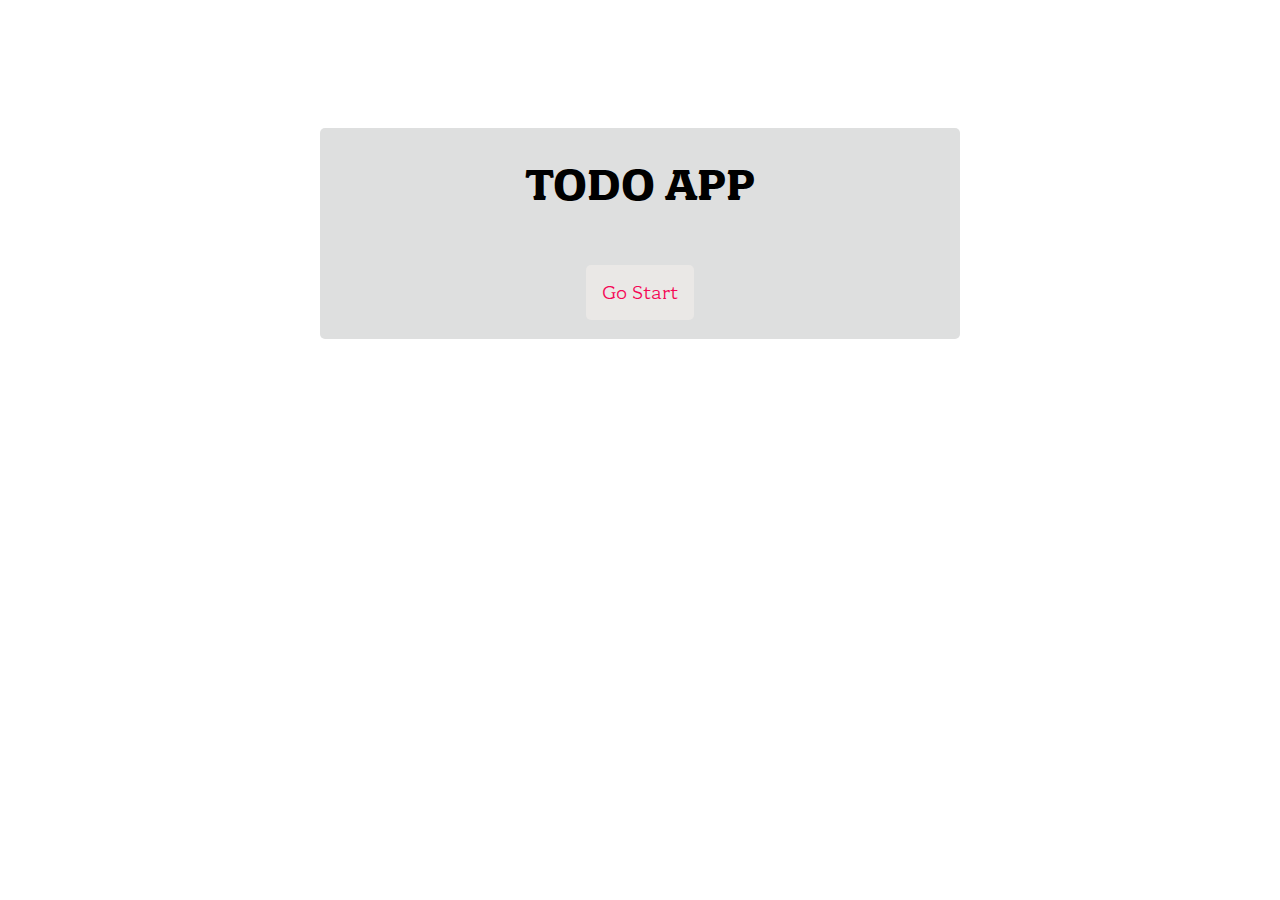
<file: index.html>
<!doctype html>
<html class="no-js" lang="">
<head>
  <meta charset="utf-8">
  <meta name="description" content="">
  <meta name="viewport" content="width=device-width, initial-scale=1">
  <title>Wild Rydes</title>

  <link rel="stylesheet" href="css/font.css">
  <link rel="stylesheet" href="css/main.css">

  <script src="js/vendor/modernizr.js"></script>
</head>
<body class="page-home">

  <header class="" style="width: 50%;margin: auto;padding: 2rem;text-align: center; background-color: rgb(222, 223, 223); margin-top: 8rem; border-radius: 5px; ">
    <h1 class="">ToDo App</h1> <br><br>
    <a class="" style="padding: 1rem;margin-top: 2rem; background-color: rgb(234, 232, 230);border-radius: 5px; " href="register.html">Go Start</a>
  </header>



  <script src="js/vendor.js"></script>

  <script src="js/main.js"></script>
</body>
</html>
</file>
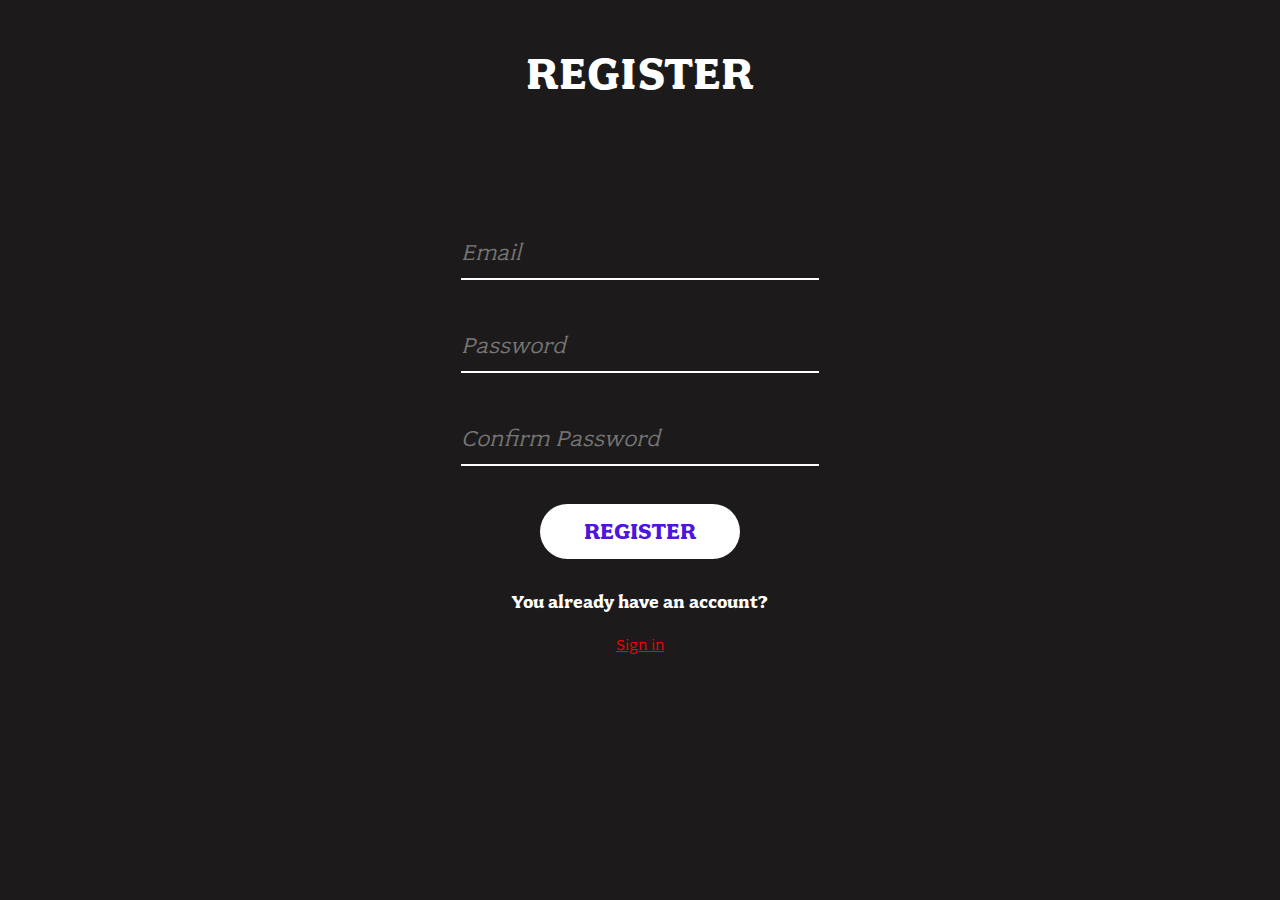
<file: register.html>
<!DOCTYPE html>
<!--[if lt IE 7]>      <html class="no-js lt-ie9 lt-ie8 lt-ie7"> <![endif]-->
<!--[if IE 7]>         <html class="no-js lt-ie9 lt-ie8"> <![endif]-->
<!--[if IE 8]>         <html class="no-js lt-ie9"> <![endif]-->
<!--[if gt IE 8]><!--> <html class="no-js"> <!--<![endif]-->
    <head>
        <meta charset="utf-8">
        <meta http-equiv="X-UA-Compatible" content="IE=edge,chrome=1">
        <title></title>
        <meta name="description" content="">
        <meta name="viewport" content="width=device-width">

        <!-- Place favicon.ico and apple-touch-icon.png in the root directory -->

        <link rel="stylesheet" href="css/font.css">
        <link rel="stylesheet" href="css/normalize.css">
        <link rel="stylesheet" href="css/index.css">
        <link rel="stylesheet" href="css/message.css">
    </head>
    <body>
        <!--[if lt IE 7]>
            <p class="chromeframe">You are using an <strong>outdated</strong> browser. Please <a href="http://browsehappy.com/">upgrade your browser</a> or <a href="http://www.google.com/chromeframe/?redirect=true">activate Google Chrome Frame</a> to improve your experience.</p>
        <![endif]-->

        <div id="noCognitoMessage" class="configMessage" style="display: none;">
            <div class="backdrop"></div>
            <div class="panel panel-default">
                <div class="panel-heading">
                    <h3 class="panel-title">No Cognito User Pool Configured</h3>
                </div>
                <div class="panel-body">
                    <p>There is no user pool configured in <a href="/js/config.js">/js/config.js</a>. You'll configure this in Module 2 of the workshop.</p>
                </div>
            </div>
        </div>

        <header>
            <h1>Register</h1>
          <!-- <img src="images/logo.png"> -->
        </header>

        <section class="form-wrap" style="text-align: center; " >
            <!-- <h1>Register</h1> -->
            <form id="registrationForm" >
              <input type="email" id="emailInputRegister" placeholder="Email" pattern=".*" required>
              <input type="password" id="passwordInputRegister" placeholder="Password" pattern=".*" required>
              <input type="password" id="password2InputRegister" placeholder="Confirm Password" pattern=".*" required>

              <input type="submit" value="Register">

            </form>
            <h3 style="color: white;">You already have an account?</h3> <a href="/signin.html" style="color: red;">Sign in</a>

        </section>

        <script src="js/vendor/jquery-3.1.0.js"></script>
        <script src="js/vendor/bootstrap.min.js"></script>
        <script src="js/vendor/aws-cognito-sdk.min.js"></script>
        <script src="js/vendor/amazon-cognito-identity.min.js"></script>
        <script src="js/config.js"></script>
        <script src="js/cognito-auth.js"></script>
    </body>
</html>
</file>
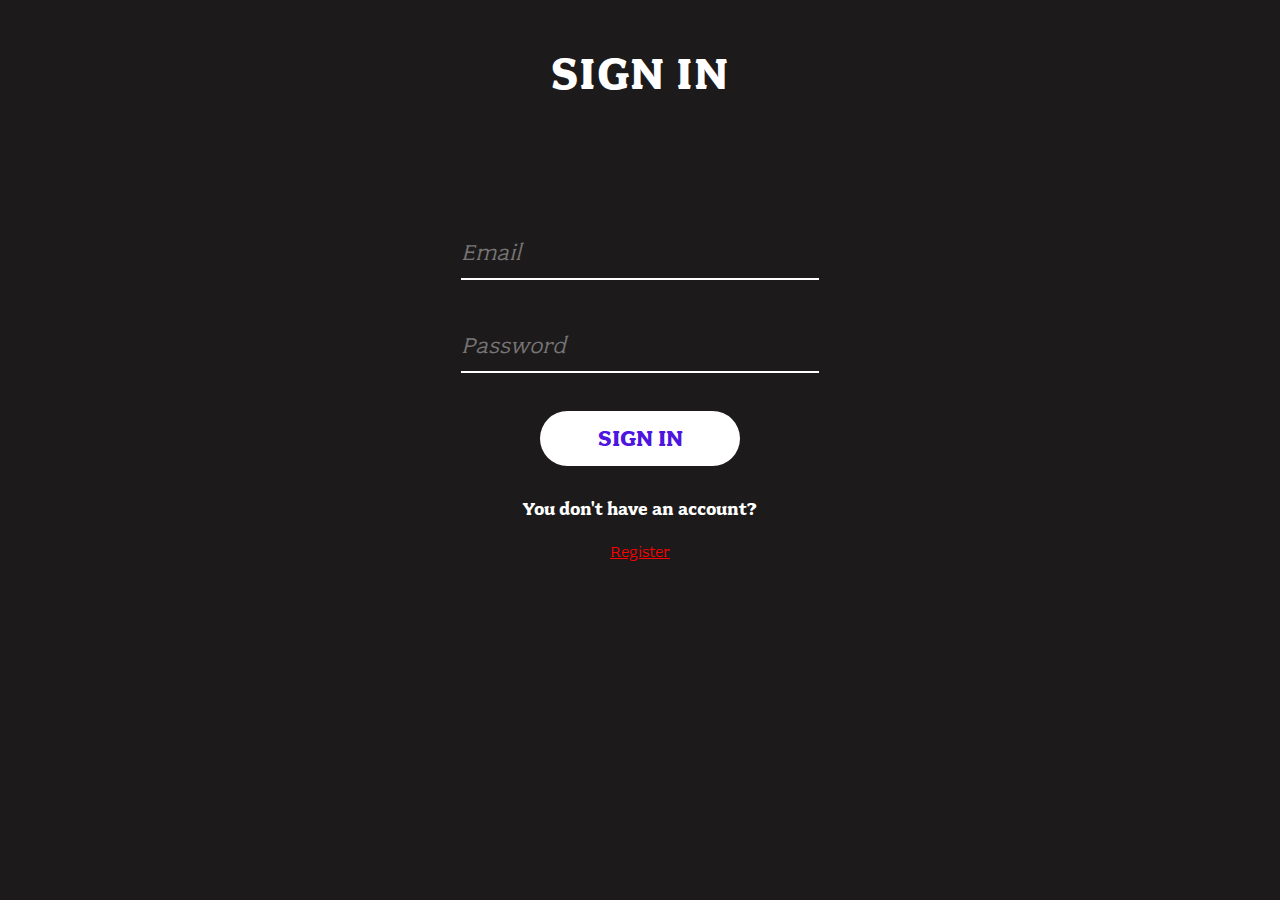
<file: signin.html>
<!DOCTYPE html>
<!--[if lt IE 7]>      <html class="no-js lt-ie9 lt-ie8 lt-ie7"> <![endif]-->
<!--[if IE 7]>         <html class="no-js lt-ie9 lt-ie8"> <![endif]-->
<!--[if IE 8]>         <html class="no-js lt-ie9"> <![endif]-->
<!--[if gt IE 8]><!--> <html class="no-js"> <!--<![endif]-->
    <head>
        <meta charset="utf-8">
        <meta http-equiv="X-UA-Compatible" content="IE=edge,chrome=1">
        <title></title>
        <meta name="description" content="">
        <meta name="viewport" content="width=device-width">

        <!-- Place favicon.ico and apple-touch-icon.png in the root directory -->

        <link rel="stylesheet" href="css/font.css">
        <link rel="stylesheet" href="css/normalize.css">
        <link rel="stylesheet" href="css/index.css">
        <link rel="stylesheet" href="css/message.css">
    </head>
    <body>
        <!--[if lt IE 7]>
            <p class="chromeframe">You are using an <strong>outdated</strong> browser. Please <a href="http://browsehappy.com/">upgrade your browser</a> or <a href="http://www.google.com/chromeframe/?redirect=true">activate Google Chrome Frame</a> to improve your experience.</p>
        <![endif]-->

        <div id="noCognitoMessage" class="configMessage" style="display: none;">
            <div class="backdrop"></div>
            <div class="panel panel-default">
                <div class="panel-heading">
                    <h3 class="panel-title">No Cognito User Pool Configured</h3>
                </div>
                <div class="panel-body">
                    <p>There is no user pool configured in <a href="/js/config.js">/js/config.js</a>. You'll configure this in Module 2 of the workshop.</p>
                </div>
            </div>
        </div>

        <header>
         <h1>Sign in</h1>
            <!-- <img src="images/logo.png"> -->
        </header>


        <section class="form-wrap"  style="text-align: center; ">
            <form id="signinForm">
              <input type="email" id="emailInputSignin" placeholder="Email" required>
              <input type="password" id="passwordInputSignin" placeholder="Password" pattern=".*" required>

              <input type="submit" value="Sign in">
            </form>
            <h3 style="color: white;">You don't have an account?</h3> <a href="/register.html" style="color: red;">Register</a>

        </section>

        <script src="js/vendor/jquery-3.1.0.js"></script>
        <script src="js/vendor/bootstrap.min.js"></script>
        <script src="js/vendor/aws-cognito-sdk.min.js"></script>
        <script src="js/vendor/amazon-cognito-identity.min.js"></script>
        <script src="js/config.js"></script>
        <script src="js/cognito-auth.js"></script>
    </body>
</html>
</file>
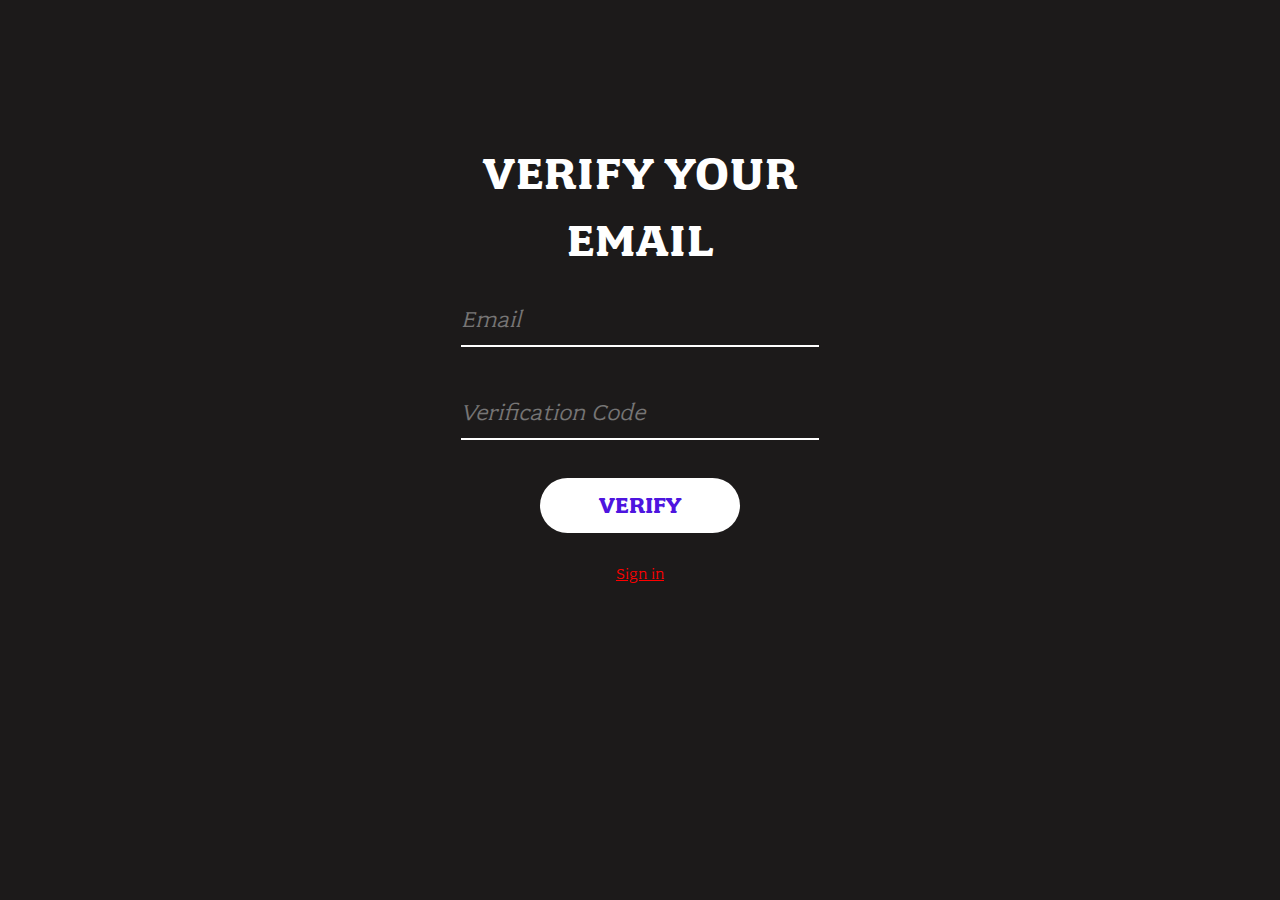
<file: verify.html>
<!DOCTYPE html>
<!--[if lt IE 7]>      <html class="no-js lt-ie9 lt-ie8 lt-ie7"> <![endif]-->
<!--[if IE 7]>         <html class="no-js lt-ie9 lt-ie8"> <![endif]-->
<!--[if IE 8]>         <html class="no-js lt-ie9"> <![endif]-->
<!--[if gt IE 8]><!--> <html class="no-js"> <!--<![endif]-->
    <head>
        <meta charset="utf-8">
        <meta http-equiv="X-UA-Compatible" content="IE=edge,chrome=1">
        <title></title>
        <meta name="description" content="">
        <meta name="viewport" content="width=device-width">

        <!-- Place favicon.ico and apple-touch-icon.png in the root directory -->

        <link rel="stylesheet" href="css/font.css">
        <link rel="stylesheet" href="css/normalize.css">
        <link rel="stylesheet" href="css/index.css">
        <link rel="stylesheet" href="css/message.css">
    </head>
    <body>
        <!--[if lt IE 7]>
            <p class="chromeframe">You are using an <strong>outdated</strong> browser. Please <a href="http://browsehappy.com/">upgrade your browser</a> or <a href="http://www.google.com/chromeframe/?redirect=true">activate Google Chrome Frame</a> to improve your experience.</p>
        <![endif]-->

        <div id="noCognitoMessage" class="configMessage" style="display: none;">
            <div class="backdrop"></div>
            <div class="panel panel-default">
                <div class="panel-heading">
                    <h3 class="panel-title">No Cognito User Pool Configured</h3>
                </div>
                <div class="panel-body">
                    <p>There is no user pool configured in <a href="/js/config.js">/js/config.js</a>. You'll configure this in Module 2 of the workshop.</p>
                </div>
            </div>
        </div>

        <header>
          <!-- <img src="images/logo.png"> -->
        </header>


        <section class="form-wrap" style="text-align: center;">
            <h1>Verify your Email</h1>
            <form id="verifyForm">
              <input type="email" id="emailInputVerify" placeholder="Email" required>
              <input type="text" id="codeInputVerify" placeholder="Verification Code" pattern=".*" required>

              <input type="submit" value="Verify">
            </form>
            <a href="/signin.html" style="color: red;"> Sign in</a>
        </section>

        <script src="js/vendor/jquery-3.1.0.js"></script>
        <script src="js/vendor/bootstrap.min.js"></script>
        <script src="js/vendor/aws-cognito-sdk.min.js"></script>
        <script src="js/vendor/amazon-cognito-identity.min.js"></script>
        <script src="js/config.js"></script>
        <script src="js/cognito-auth.js"></script>
    </body>
</html>
</file>
<file: css/font.css>
@font-face {
    font-family: "fairplex-wide";
    font-style: normal;
    font-weight: 400;
    src: url("../fonts/fairplex-wide-n4.woff") format("woff2");
}
@font-face {
    font-family: "fairplex-wide";
    font-style: normal;
    font-weight: 700;
    src: url("../fonts/fairplex-wide-n7.woff") format("woff2");
}
</file>
<file: css/index.css>
/*
 * HTML5 Boilerplate
 *
 * What follows is the result of much research on cross-browser styling.
 * Credit left inline and big thanks to Nicolas Gallagher, Jonathan Neal,
 * Kroc Camen, and the H5BP dev community and team.
 */

/* ==========================================================================
   Base styles: opinionated defaults
   ========================================================================== */

html,
button,
input,
select,
textarea {
    color: #222;
}

body {
    font-size: 1em;
    line-height: 1.4;
}

/*
 * Remove text-shadow in selection highlight: h5bp.com/i
 * These selection declarations have to be separate.
 * Customize the background color to match your design.
 */

::-moz-selection {
    background: #b3d4fc;
    text-shadow: none;
}

::selection {
    background: #b3d4fc;
    text-shadow: none;
}

/*
 * A better looking default horizontal rule
 */

hr {
    display: block;
    height: 1px;
    border: 0;
    border-top: 1px solid #ccc;
    margin: 1em 0;
    padding: 0;
}

/*
 * Remove the gap between images and the bottom of their containers: h5bp.com/i/440
 */

img {
    vertical-align: middle;
}

/*
 * Remove default fieldset styles.
 */

fieldset {
    border: 0;
    margin: 0;
    padding: 0;
}

/*
 * Allow only vertical resizing of textareas.
 */

textarea {
    resize: vertical;
}

/* ==========================================================================
   Chrome Frame prompt
   ========================================================================== */

.chromeframe {
    margin: 0.2em 0;
    background: #ccc;
    color: #000;
    padding: 0.2em 0;
}

/* ==========================================================================
   Author's custom styles
   ========================================================================== */







/* Generic */

body{
  width: 100vw;
  height: 100vh;
  background-color: #1c1a1a;
  /* background-image: url(../images/background.png); */
  /* background-size: cover;
  background-repeat: no-repeat;
  background-position: center bottom; */

  font-family: "fairplex-wide";
  -webkit-font-smoothing: antialiased;
  -moz-osx-font-smoothing: grayscale;
}





/* Logo */


header{
  width: 100vw;
  padding: 30px 0 100px;
}

header img{
  margin: 0 auto;
  display: block;
}

@media screen and (max-width: 600px) {
  header{
    padding: 30px 0 0;
  }

  header img{
    width: 35%;
  }
}





/* Forms */

.form-wrap{
    width: 35%;
    margin: 0 auto;
}

.left-form{
  width: 47.5%;

  float: left;
}

.right-form{
  width: 47.5%;

  float: right;
}


@media screen and (max-width: 1200px) {
  .form-wrap{
    width: 90%;
  }
}


@media screen and (max-width: 600px) {
  .form-wrap{
    width: 90%;
  }

  .left-form{
    width: 100%;
  }

  .right-form{
    width: 100%;
  }
}


input[type=text], input[type=password], input[type=email] {
    width: 80%;
    padding: 12px 0;
    margin: 10px 0 30px;
    display: inline-block;
    border: none;
    border-bottom: 2px solid white;
    box-sizing: border-box;
    background: transparent;
    outline: none;

    font-family: "fairplex-wide";
    font-size: 24px;
    opacity: 1;
    color: white;
    font-weight: 400;

    -webkit-transition: border-bottom 0.4s ease-in-out;
    transition: border-bottom 0.4s ease-in-out;
}

input[type=text]:focus, input[type=password]:focus {
    border-bottom: 2px solid black;
}


input[type=text]:valid, input[type=password]:valid {
    border-bottom: 2px solid #f50856;
} /* This is a quick fix to get an authorization / valid entry state without using JS */

input[type=submit] {
    width: 200px;
    background-color: white;
    color: #4e15df;
    padding: 14px 20px;
    margin: 8px auto 30px;
    border: none;
    border-radius: 40px;
    cursor: pointer;
    display: block;

    font-family: "fairplex-wide";
    font-size: 24px;
    opacity: 1;
    font-weight: 700;
    text-transform: uppercase;

    -webkit-transition: background-color 0.2s ease-in-out;
    transition: background-color 0.2s ease-in-out;
}

input[type=submit]:hover {
    background-color: #dddddd;
    color: #3df809;
}


::-webkit-input-placeholder { /* Chrome */
  color: white;
  font-style: italic;
  opacity: .4;

  font-family: "fairplex-wide";
  color: white;
  font-weight: 400;
}
:-ms-input-placeholder { /* IE 10+ */
  color: white;
  font-style: italic;
  opacity: .4;
}
::-moz-placeholder { /* Firefox 19+ */
  color: white;
  opacity: .4;
  font-style: italic;
}
:-moz-placeholder { /* Firefox 4 - 18 */
  color: white;
  opacity: .4;
  font-style: italic;
}





/* Typography */

h1{
  color: white;
  font-size: 48px;
  font-weight: 700;
  letter-spacing: 1px;
  text-transform: uppercase;
  text-align: center;
  margin: 10px 0;
}


@media screen and (max-width: 1200px) {
  h1{
    margin: 60px 0 0;
    font-size: 35px;
  }
}
























/* ==========================================================================
   Helper classes
   ========================================================================== */

/*
 * Image replacement
 */

.ir {
    background-color: transparent;
    border: 0;
    overflow: hidden;
    /* IE 6/7 fallback */
    *text-indent: -9999px;
}

.ir:before {
    content: "";
    display: block;
    width: 0;
    height: 150%;
}

/*
 * Hide from both screenreaders and browsers: h5bp.com/u
 */

.hidden {
    display: none !important;
    visibility: hidden;
}

/*
 * Hide only visually, but have it available for screenreaders: h5bp.com/v
 */

.visuallyhidden {
    border: 0;
    clip: rect(0 0 0 0);
    height: 1px;
    margin: -1px;
    overflow: hidden;
    padding: 0;
    position: absolute;
    width: 1px;
}

/*
 * Extends the .visuallyhidden class to allow the element to be focusable
 * when navigated to via the keyboard: h5bp.com/p
 */

.visuallyhidden.focusable:active,
.visuallyhidden.focusable:focus {
    clip: auto;
    height: auto;
    margin: 0;
    overflow: visible;
    position: static;
    width: auto;
}

/*
 * Hide visually and from screenreaders, but maintain layout
 */

.invisible {
    visibility: hidden;
}

/*
 * Clearfix: contain floats
 *
 * For modern browsers
 * 1. The space content is one way to avoid an Opera bug when the
 *    `contenteditable` attribute is included anywhere else in the document.
 *    Otherwise it causes space to appear at the top and bottom of elements
 *    that receive the `clearfix` class.
 * 2. The use of `table` rather than `block` is only necessary if using
 *    `:before` to contain the top-margins of child elements.
 */

.clearfix:before,
.clearfix:after {
    content: " "; /* 1 */
    display: table; /* 2 */
}

.clearfix:after {
    clear: both;
}

/*
 * For IE 6/7 only
 * Include this rule to trigger hasLayout and contain floats.
 */

.clearfix {
    *zoom: 1;
}

/* ==========================================================================
   EXAMPLE Media Queries for Responsive Design.
   Theses examples override the primary ('mobile first') styles.
   Modify as content requires.
   ========================================================================== */

@media only screen and (min-width: 35em) {
    /* Style adjustments for viewports that meet the condition */
}

@media print,
       (-o-min-device-pixel-ratio: 5/4),
       (-webkit-min-device-pixel-ratio: 1.25),
       (min-resolution: 120dpi) {
    /* Style adjustments for high resolution devices */
}

/* ==========================================================================
   Print styles.
   Inlined to avoid required HTTP connection: h5bp.com/r
   ========================================================================== */

@media print {
    * {
        background: transparent !important;
        color: #000 !important; /* Black prints faster: h5bp.com/s */
        box-shadow: none !important;
        text-shadow: none !important;
    }

    a,
    a:visited {
        text-decoration: underline;
    }

    a[href]:after {
        content: " (" attr(href) ")";
    }

    abbr[title]:after {
        content: " (" attr(title) ")";
    }

    /*
     * Don't show links for images, or javascript/internal links
     */

    .ir a:after,
    a[href^="javascript:"]:after,
    a[href^="#"]:after {
        content: "";
    }

    pre,
    blockquote {
        border: 1px solid #999;
        page-break-inside: avoid;
    }

    thead {
        display: table-header-group; /* h5bp.com/t */
    }

    tr,
    img {
        page-break-inside: avoid;
    }

    img {
        max-width: 100% !important;
    }

    @page {
        margin: 0.5cm;
    }

    p,
    h2,
    h3 {
        orphans: 3;
        widows: 3;
    }

    h2,
    h3 {
        page-break-after: avoid;
    }
}
</file>
<file: css/message.css>
.panel-default {
    border-color: #dddddd;
}
.panel {
    background-color: #ffffff;
    border: 1px solid rgba(0, 0, 0, 0);
    border-radius: 4px;
    box-shadow: 0 1px 1px rgba(0, 0, 0, 0.05);
}

.panel-default > .panel-heading {
    background-color: #f5f5f5;
    border-color: #dddddd;
    color: #333333;
}
.panel-heading {
    border-bottom: 1px solid rgba(0, 0, 0, 0);
    border-top-left-radius: 3px;
    border-top-right-radius: 3px;
    padding: 10px 15px;
}

.panel-title {
    color: inherit;
    font-size: 16px;
    margin-bottom: 0;
    margin-top: 0;
}

.configMessage {
    width: 100%;
    height: 100%;
    text-align: center;
    background: transparent;
    position: absolute;
    z-index: 2000;
}

.configMessage .panel {
    margin: auto;
    width: 40%;
    top: 50%;
    position: relative;
    transform: translateY(-50%);
    -ms-transform: translateY(-50%);
    -moz-transform: translateY(-50%);
    -webkit-transform: translateY(-50%);
    -o-transform: translateY(-50%);
    z-index: 100;
}

.configMessage .panel-body {
    text-align: left;
}

.configMessage .backdrop {
    position: absolute;
    width: 100%;
    height: 100%;
    background: #fff;
    opacity: 0.6;
    z-index: 50;
}
</file>
<file: css/main.css>
/*! normalize.css v4.2.0 | MIT License | github.com/necolas/normalize.css */html{font-family:sans-serif;line-height:1.15;-ms-text-size-adjust:100%;-webkit-text-size-adjust:100%}body{margin:0}article,aside,footer,header,nav,section{display:block}h1{font-size:2em;margin:.67em 0}figcaption,figure,main{display:block}figure{margin:1em 40px}hr{box-sizing:content-box;height:0;overflow:visible}pre{font-family:monospace,monospace;font-size:1em}a{background-color:transparent;-webkit-text-decoration-skip:objects}a:active,a:hover{outline-width:0}abbr[title]{border-bottom:none;text-decoration:underline;text-decoration:underline dotted}b,strong{font-weight:inherit;font-weight:bolder}code,kbd,samp{font-family:monospace,monospace;font-size:1em}dfn{font-style:italic}mark{background-color:#ff0;color:#000}small{font-size:80%}sub,sup{font-size:75%;line-height:0;position:relative;vertical-align:baseline}sub{bottom:-.25em}sup{top:-.5em}audio,video{display:inline-block}audio:not([controls]){display:none;height:0}img{border-style:none}svg:not(:root){overflow:hidden}button,input,optgroup,select,textarea{font:inherit;margin:0}optgroup{font-weight:700}button,input{overflow:visible}button,select{text-transform:none}[type=reset],[type=submit],button,html [type=button]{-webkit-appearance:button;cursor:pointer}[type=button]::-moz-focus-inner,[type=reset]::-moz-focus-inner,[type=submit]::-moz-focus-inner,button::-moz-focus-inner{border-style:none;padding:0}[type=button]:-moz-focusring,[type=reset]:-moz-focusring,[type=submit]:-moz-focusring,button:-moz-focusring{outline:1px dotted ButtonText}fieldset{border:1px solid silver;margin:0 2px;padding:.35em .625em .75em}legend{box-sizing:border-box;color:inherit;display:table;max-width:100%;padding:0;white-space:normal}progress{display:inline-block;vertical-align:baseline}textarea{overflow:auto}[type=checkbox],[type=radio]{box-sizing:border-box;padding:0}[type=number]::-webkit-inner-spin-button,[type=number]::-webkit-outer-spin-button{height:auto}[type=search]{-webkit-appearance:textfield;outline-offset:-2px}[type=search]::-webkit-search-cancel-button,[type=search]::-webkit-search-decoration{-webkit-appearance:none}::-webkit-file-upload-button{-webkit-appearance:button;font:inherit}details,menu{display:block}summary{display:list-item}canvas{display:inline-block}[hidden],template{display:none}.row{max-width:96.875rem;margin-left:auto;margin-right:auto}.row:after,.row:before{content:' ';display:table}.row:after{clear:both}.row.collapse>.column,.row.collapse>.columns{padding-left:0;padding-right:0}.row .row{max-width:none;margin-left:-.625rem;margin-right:-.625rem}@media screen and (min-width:40em){.row .row{margin-left:-.9375rem;margin-right:-.9375rem}}.row .row.collapse{margin-left:0;margin-right:0}.row.expanded{max-width:none}.row.expanded .row{margin-left:auto;margin-right:auto}.column,.columns{width:100%;float:left;padding-left:.625rem;padding-right:.625rem}@media screen and (min-width:40em){.column,.columns{padding-left:.9375rem;padding-right:.9375rem}}.column:last-child:not(:first-child),.columns:last-child:not(:first-child){float:right}.column.end:last-child:last-child,.end.columns:last-child:last-child{float:left}.column.row.row,.row.row.columns{float:none}.row .column.row.row,.row .row.row.columns{padding-left:0;padding-right:0;margin-left:0;margin-right:0}.small-1{width:8.3333333333%}.small-push-1{position:relative;left:8.3333333333%}.small-pull-1{position:relative;left:-8.3333333333%}.small-offset-0{margin-left:0}.small-2{width:16.6666666667%}.small-push-2{position:relative;left:16.6666666667%}.small-pull-2{position:relative;left:-16.6666666667%}.small-offset-1{margin-left:8.3333333333%}.small-3{width:25%}.small-push-3{position:relative;left:25%}.small-pull-3{position:relative;left:-25%}.small-offset-2{margin-left:16.6666666667%}.small-4{width:33.3333333333%}.small-push-4{position:relative;left:33.3333333333%}.small-pull-4{position:relative;left:-33.3333333333%}.small-offset-3{margin-left:25%}.small-5{width:41.6666666667%}.small-push-5{position:relative;left:41.6666666667%}.small-pull-5{position:relative;left:-41.6666666667%}.small-offset-4{margin-left:33.3333333333%}.small-6{width:50%}.small-push-6{position:relative;left:50%}.small-pull-6{position:relative;left:-50%}.small-offset-5{margin-left:41.6666666667%}.small-7{width:58.3333333333%}.small-push-7{position:relative;left:58.3333333333%}.small-pull-7{position:relative;left:-58.3333333333%}.small-offset-6{margin-left:50%}.small-8{width:66.6666666667%}.small-push-8{position:relative;left:66.6666666667%}.small-pull-8{position:relative;left:-66.6666666667%}.small-offset-7{margin-left:58.3333333333%}.small-9{width:75%}.small-push-9{position:relative;left:75%}.small-pull-9{position:relative;left:-75%}.small-offset-8{margin-left:66.6666666667%}.small-10{width:83.3333333333%}.small-push-10{position:relative;left:83.3333333333%}.small-pull-10{position:relative;left:-83.3333333333%}.small-offset-9{margin-left:75%}.small-11{width:91.6666666667%}.small-push-11{position:relative;left:91.6666666667%}.small-pull-11{position:relative;left:-91.6666666667%}.small-offset-10{margin-left:83.3333333333%}.small-12{width:100%}.small-offset-11{margin-left:91.6666666667%}.small-up-1>.column,.small-up-1>.columns{width:100%;float:left}.small-up-1>.column:nth-of-type(1n),.small-up-1>.columns:nth-of-type(1n){clear:none}.small-up-1>.column:nth-of-type(1n+1),.small-up-1>.columns:nth-of-type(1n+1){clear:both}.small-up-1>.column:last-child,.small-up-1>.columns:last-child{float:left}.small-up-2>.column,.small-up-2>.columns{width:50%;float:left}.small-up-2>.column:nth-of-type(1n),.small-up-2>.columns:nth-of-type(1n){clear:none}.small-up-2>.column:nth-of-type(2n+1),.small-up-2>.columns:nth-of-type(2n+1){clear:both}.small-up-2>.column:last-child,.small-up-2>.columns:last-child{float:left}.small-up-3>.column,.small-up-3>.columns{width:33.3333333333%;float:left}.small-up-3>.column:nth-of-type(1n),.small-up-3>.columns:nth-of-type(1n){clear:none}.small-up-3>.column:nth-of-type(3n+1),.small-up-3>.columns:nth-of-type(3n+1){clear:both}.small-up-3>.column:last-child,.small-up-3>.columns:last-child{float:left}.small-up-4>.column,.small-up-4>.columns{width:25%;float:left}.small-up-4>.column:nth-of-type(1n),.small-up-4>.columns:nth-of-type(1n){clear:none}.small-up-4>.column:nth-of-type(4n+1),.small-up-4>.columns:nth-of-type(4n+1){clear:both}.small-up-4>.column:last-child,.small-up-4>.columns:last-child{float:left}.small-up-5>.column,.small-up-5>.columns{width:20%;float:left}.small-up-5>.column:nth-of-type(1n),.small-up-5>.columns:nth-of-type(1n){clear:none}.small-up-5>.column:nth-of-type(5n+1),.small-up-5>.columns:nth-of-type(5n+1){clear:both}.small-up-5>.column:last-child,.small-up-5>.columns:last-child{float:left}.small-up-6>.column,.small-up-6>.columns{width:16.6666666667%;float:left}.small-up-6>.column:nth-of-type(1n),.small-up-6>.columns:nth-of-type(1n){clear:none}.small-up-6>.column:nth-of-type(6n+1),.small-up-6>.columns:nth-of-type(6n+1){clear:both}.small-up-6>.column:last-child,.small-up-6>.columns:last-child{float:left}.small-up-7>.column,.small-up-7>.columns{width:14.2857142857%;float:left}.small-up-7>.column:nth-of-type(1n),.small-up-7>.columns:nth-of-type(1n){clear:none}.small-up-7>.column:nth-of-type(7n+1),.small-up-7>.columns:nth-of-type(7n+1){clear:both}.small-up-7>.column:last-child,.small-up-7>.columns:last-child{float:left}.small-up-8>.column,.small-up-8>.columns{width:12.5%;float:left}.small-up-8>.column:nth-of-type(1n),.small-up-8>.columns:nth-of-type(1n){clear:none}.small-up-8>.column:nth-of-type(8n+1),.small-up-8>.columns:nth-of-type(8n+1){clear:both}.small-up-8>.column:last-child,.small-up-8>.columns:last-child{float:left}.small-collapse>.column,.small-collapse>.columns{padding-left:0;padding-right:0}.expanded.row .small-collapse.row,.small-collapse .row{margin-left:0;margin-right:0}.small-uncollapse>.column,.small-uncollapse>.columns{padding-left:.625rem;padding-right:.625rem}.small-centered{float:none;margin-left:auto;margin-right:auto}.small-pull-0,.small-push-0,.small-uncentered{position:static;margin-left:0;margin-right:0;float:left}@media screen and (min-width:40em){.medium-1{width:8.3333333333%}.medium-push-1{position:relative;left:8.3333333333%}.medium-pull-1{position:relative;left:-8.3333333333%}.medium-offset-0{margin-left:0}.medium-2{width:16.6666666667%}.medium-push-2{position:relative;left:16.6666666667%}.medium-pull-2{position:relative;left:-16.6666666667%}.medium-offset-1{margin-left:8.3333333333%}.medium-3{width:25%}.medium-push-3{position:relative;left:25%}.medium-pull-3{position:relative;left:-25%}.medium-offset-2{margin-left:16.6666666667%}.medium-4{width:33.3333333333%}.medium-push-4{position:relative;left:33.3333333333%}.medium-pull-4{position:relative;left:-33.3333333333%}.medium-offset-3{margin-left:25%}.medium-5{width:41.6666666667%}.medium-push-5{position:relative;left:41.6666666667%}.medium-pull-5{position:relative;left:-41.6666666667%}.medium-offset-4{margin-left:33.3333333333%}.medium-6{width:50%}.medium-push-6{position:relative;left:50%}.medium-pull-6{position:relative;left:-50%}.medium-offset-5{margin-left:41.6666666667%}.medium-7{width:58.3333333333%}.medium-push-7{position:relative;left:58.3333333333%}.medium-pull-7{position:relative;left:-58.3333333333%}.medium-offset-6{margin-left:50%}.medium-8{width:66.6666666667%}.medium-push-8{position:relative;left:66.6666666667%}.medium-pull-8{position:relative;left:-66.6666666667%}.medium-offset-7{margin-left:58.3333333333%}.medium-9{width:75%}.medium-push-9{position:relative;left:75%}.medium-pull-9{position:relative;left:-75%}.medium-offset-8{margin-left:66.6666666667%}.medium-10{width:83.3333333333%}.medium-push-10{position:relative;left:83.3333333333%}.medium-pull-10{position:relative;left:-83.3333333333%}.medium-offset-9{margin-left:75%}.medium-11{width:91.6666666667%}.medium-push-11{position:relative;left:91.6666666667%}.medium-pull-11{position:relative;left:-91.6666666667%}.medium-offset-10{margin-left:83.3333333333%}.medium-12{width:100%}.medium-offset-11{margin-left:91.6666666667%}.medium-up-1>.column,.medium-up-1>.columns{width:100%;float:left}.medium-up-1>.column:nth-of-type(1n),.medium-up-1>.columns:nth-of-type(1n){clear:none}.medium-up-1>.column:nth-of-type(1n+1),.medium-up-1>.columns:nth-of-type(1n+1){clear:both}.medium-up-1>.column:last-child,.medium-up-1>.columns:last-child{float:left}.medium-up-2>.column,.medium-up-2>.columns{width:50%;float:left}.medium-up-2>.column:nth-of-type(1n),.medium-up-2>.columns:nth-of-type(1n){clear:none}.medium-up-2>.column:nth-of-type(2n+1),.medium-up-2>.columns:nth-of-type(2n+1){clear:both}.medium-up-2>.column:last-child,.medium-up-2>.columns:last-child{float:left}.medium-up-3>.column,.medium-up-3>.columns{width:33.3333333333%;float:left}.medium-up-3>.column:nth-of-type(1n),.medium-up-3>.columns:nth-of-type(1n){clear:none}.medium-up-3>.column:nth-of-type(3n+1),.medium-up-3>.columns:nth-of-type(3n+1){clear:both}.medium-up-3>.column:last-child,.medium-up-3>.columns:last-child{float:left}.medium-up-4>.column,.medium-up-4>.columns{width:25%;float:left}.medium-up-4>.column:nth-of-type(1n),.medium-up-4>.columns:nth-of-type(1n){clear:none}.medium-up-4>.column:nth-of-type(4n+1),.medium-up-4>.columns:nth-of-type(4n+1){clear:both}.medium-up-4>.column:last-child,.medium-up-4>.columns:last-child{float:left}.medium-up-5>.column,.medium-up-5>.columns{width:20%;float:left}.medium-up-5>.column:nth-of-type(1n),.medium-up-5>.columns:nth-of-type(1n){clear:none}.medium-up-5>.column:nth-of-type(5n+1),.medium-up-5>.columns:nth-of-type(5n+1){clear:both}.medium-up-5>.column:last-child,.medium-up-5>.columns:last-child{float:left}.medium-up-6>.column,.medium-up-6>.columns{width:16.6666666667%;float:left}.medium-up-6>.column:nth-of-type(1n),.medium-up-6>.columns:nth-of-type(1n){clear:none}.medium-up-6>.column:nth-of-type(6n+1),.medium-up-6>.columns:nth-of-type(6n+1){clear:both}.medium-up-6>.column:last-child,.medium-up-6>.columns:last-child{float:left}.medium-up-7>.column,.medium-up-7>.columns{width:14.2857142857%;float:left}.medium-up-7>.column:nth-of-type(1n),.medium-up-7>.columns:nth-of-type(1n){clear:none}.medium-up-7>.column:nth-of-type(7n+1),.medium-up-7>.columns:nth-of-type(7n+1){clear:both}.medium-up-7>.column:last-child,.medium-up-7>.columns:last-child{float:left}.medium-up-8>.column,.medium-up-8>.columns{width:12.5%;float:left}.medium-up-8>.column:nth-of-type(1n),.medium-up-8>.columns:nth-of-type(1n){clear:none}.medium-up-8>.column:nth-of-type(8n+1),.medium-up-8>.columns:nth-of-type(8n+1){clear:both}.medium-up-8>.column:last-child,.medium-up-8>.columns:last-child{float:left}.medium-collapse>.column,.medium-collapse>.columns{padding-left:0;padding-right:0}.expanded.row .medium-collapse.row,.medium-collapse .row{margin-left:0;margin-right:0}.medium-uncollapse>.column,.medium-uncollapse>.columns{padding-left:.9375rem;padding-right:.9375rem}.medium-centered{float:none;margin-left:auto;margin-right:auto}.medium-pull-0,.medium-push-0,.medium-uncentered{position:static;margin-left:0;margin-right:0;float:left}}@media screen and (min-width:64em){.large-1{width:8.3333333333%}.large-push-1{position:relative;left:8.3333333333%}.large-pull-1{position:relative;left:-8.3333333333%}.large-offset-0{margin-left:0}.large-2{width:16.6666666667%}.large-push-2{position:relative;left:16.6666666667%}.large-pull-2{position:relative;left:-16.6666666667%}.large-offset-1{margin-left:8.3333333333%}.large-3{width:25%}.large-push-3{position:relative;left:25%}.large-pull-3{position:relative;left:-25%}.large-offset-2{margin-left:16.6666666667%}.large-4{width:33.3333333333%}.large-push-4{position:relative;left:33.3333333333%}.large-pull-4{position:relative;left:-33.3333333333%}.large-offset-3{margin-left:25%}.large-5{width:41.6666666667%}.large-push-5{position:relative;left:41.6666666667%}.large-pull-5{position:relative;left:-41.6666666667%}.large-offset-4{margin-left:33.3333333333%}.large-6{width:50%}.large-push-6{position:relative;left:50%}.large-pull-6{position:relative;left:-50%}.large-offset-5{margin-left:41.6666666667%}.large-7{width:58.3333333333%}.large-push-7{position:relative;left:58.3333333333%}.large-pull-7{position:relative;left:-58.3333333333%}.large-offset-6{margin-left:50%}.large-8{width:66.6666666667%}.large-push-8{position:relative;left:66.6666666667%}.large-pull-8{position:relative;left:-66.6666666667%}.large-offset-7{margin-left:58.3333333333%}.large-9{width:75%}.large-push-9{position:relative;left:75%}.large-pull-9{position:relative;left:-75%}.large-offset-8{margin-left:66.6666666667%}.large-10{width:83.3333333333%}.large-push-10{position:relative;left:83.3333333333%}.large-pull-10{position:relative;left:-83.3333333333%}.large-offset-9{margin-left:75%}.large-11{width:91.6666666667%}.large-push-11{position:relative;left:91.6666666667%}.large-pull-11{position:relative;left:-91.6666666667%}.large-offset-10{margin-left:83.3333333333%}.large-12{width:100%}.large-offset-11{margin-left:91.6666666667%}.large-up-1>.column,.large-up-1>.columns{width:100%;float:left}.large-up-1>.column:nth-of-type(1n),.large-up-1>.columns:nth-of-type(1n){clear:none}.large-up-1>.column:nth-of-type(1n+1),.large-up-1>.columns:nth-of-type(1n+1){clear:both}.large-up-1>.column:last-child,.large-up-1>.columns:last-child{float:left}.large-up-2>.column,.large-up-2>.columns{width:50%;float:left}.large-up-2>.column:nth-of-type(1n),.large-up-2>.columns:nth-of-type(1n){clear:none}.large-up-2>.column:nth-of-type(2n+1),.large-up-2>.columns:nth-of-type(2n+1){clear:both}.large-up-2>.column:last-child,.large-up-2>.columns:last-child{float:left}.large-up-3>.column,.large-up-3>.columns{width:33.3333333333%;float:left}.large-up-3>.column:nth-of-type(1n),.large-up-3>.columns:nth-of-type(1n){clear:none}.large-up-3>.column:nth-of-type(3n+1),.large-up-3>.columns:nth-of-type(3n+1){clear:both}.large-up-3>.column:last-child,.large-up-3>.columns:last-child{float:left}.large-up-4>.column,.large-up-4>.columns{width:25%;float:left}.large-up-4>.column:nth-of-type(1n),.large-up-4>.columns:nth-of-type(1n){clear:none}.large-up-4>.column:nth-of-type(4n+1),.large-up-4>.columns:nth-of-type(4n+1){clear:both}.large-up-4>.column:last-child,.large-up-4>.columns:last-child{float:left}.large-up-5>.column,.large-up-5>.columns{width:20%;float:left}.large-up-5>.column:nth-of-type(1n),.large-up-5>.columns:nth-of-type(1n){clear:none}.large-up-5>.column:nth-of-type(5n+1),.large-up-5>.columns:nth-of-type(5n+1){clear:both}.large-up-5>.column:last-child,.large-up-5>.columns:last-child{float:left}.large-up-6>.column,.large-up-6>.columns{width:16.6666666667%;float:left}.large-up-6>.column:nth-of-type(1n),.large-up-6>.columns:nth-of-type(1n){clear:none}.large-up-6>.column:nth-of-type(6n+1),.large-up-6>.columns:nth-of-type(6n+1){clear:both}.large-up-6>.column:last-child,.large-up-6>.columns:last-child{float:left}.large-up-7>.column,.large-up-7>.columns{width:14.2857142857%;float:left}.large-up-7>.column:nth-of-type(1n),.large-up-7>.columns:nth-of-type(1n){clear:none}.large-up-7>.column:nth-of-type(7n+1),.large-up-7>.columns:nth-of-type(7n+1){clear:both}.large-up-7>.column:last-child,.large-up-7>.columns:last-child{float:left}.large-up-8>.column,.large-up-8>.columns{width:12.5%;float:left}.large-up-8>.column:nth-of-type(1n),.large-up-8>.columns:nth-of-type(1n){clear:none}.large-up-8>.column:nth-of-type(8n+1),.large-up-8>.columns:nth-of-type(8n+1){clear:both}.large-up-8>.column:last-child,.large-up-8>.columns:last-child{float:left}.large-collapse>.column,.large-collapse>.columns{padding-left:0;padding-right:0}.expanded.row .large-collapse.row,.large-collapse .row{margin-left:0;margin-right:0}.large-uncollapse>.column,.large-uncollapse>.columns{padding-left:.9375rem;padding-right:.9375rem}.large-centered{float:none;margin-left:auto;margin-right:auto}.large-pull-0,.large-push-0,.large-uncentered{position:static;margin-left:0;margin-right:0;float:left}}@media screen and (min-width:75em){.xlarge-1{width:8.3333333333%}.xlarge-push-1{position:relative;left:8.3333333333%}.xlarge-pull-1{position:relative;left:-8.3333333333%}.xlarge-offset-0{margin-left:0}.xlarge-2{width:16.6666666667%}.xlarge-push-2{position:relative;left:16.6666666667%}.xlarge-pull-2{position:relative;left:-16.6666666667%}.xlarge-offset-1{margin-left:8.3333333333%}.xlarge-3{width:25%}.xlarge-push-3{position:relative;left:25%}.xlarge-pull-3{position:relative;left:-25%}.xlarge-offset-2{margin-left:16.6666666667%}.xlarge-4{width:33.3333333333%}.xlarge-push-4{position:relative;left:33.3333333333%}.xlarge-pull-4{position:relative;left:-33.3333333333%}.xlarge-offset-3{margin-left:25%}.xlarge-5{width:41.6666666667%}.xlarge-push-5{position:relative;left:41.6666666667%}.xlarge-pull-5{position:relative;left:-41.6666666667%}.xlarge-offset-4{margin-left:33.3333333333%}.xlarge-6{width:50%}.xlarge-push-6{position:relative;left:50%}.xlarge-pull-6{position:relative;left:-50%}.xlarge-offset-5{margin-left:41.6666666667%}.xlarge-7{width:58.3333333333%}.xlarge-push-7{position:relative;left:58.3333333333%}.xlarge-pull-7{position:relative;left:-58.3333333333%}.xlarge-offset-6{margin-left:50%}.xlarge-8{width:66.6666666667%}.xlarge-push-8{position:relative;left:66.6666666667%}.xlarge-pull-8{position:relative;left:-66.6666666667%}.xlarge-offset-7{margin-left:58.3333333333%}.xlarge-9{width:75%}.xlarge-push-9{position:relative;left:75%}.xlarge-pull-9{position:relative;left:-75%}.xlarge-offset-8{margin-left:66.6666666667%}.xlarge-10{width:83.3333333333%}.xlarge-push-10{position:relative;left:83.3333333333%}.xlarge-pull-10{position:relative;left:-83.3333333333%}.xlarge-offset-9{margin-left:75%}.xlarge-11{width:91.6666666667%}.xlarge-push-11{position:relative;left:91.6666666667%}.xlarge-pull-11{position:relative;left:-91.6666666667%}.xlarge-offset-10{margin-left:83.3333333333%}.xlarge-12{width:100%}.xlarge-offset-11{margin-left:91.6666666667%}.xlarge-up-1>.column,.xlarge-up-1>.columns{width:100%;float:left}.xlarge-up-1>.column:nth-of-type(1n),.xlarge-up-1>.columns:nth-of-type(1n){clear:none}.xlarge-up-1>.column:nth-of-type(1n+1),.xlarge-up-1>.columns:nth-of-type(1n+1){clear:both}.xlarge-up-1>.column:last-child,.xlarge-up-1>.columns:last-child{float:left}.xlarge-up-2>.column,.xlarge-up-2>.columns{width:50%;float:left}.xlarge-up-2>.column:nth-of-type(1n),.xlarge-up-2>.columns:nth-of-type(1n){clear:none}.xlarge-up-2>.column:nth-of-type(2n+1),.xlarge-up-2>.columns:nth-of-type(2n+1){clear:both}.xlarge-up-2>.column:last-child,.xlarge-up-2>.columns:last-child{float:left}.xlarge-up-3>.column,.xlarge-up-3>.columns{width:33.3333333333%;float:left}.xlarge-up-3>.column:nth-of-type(1n),.xlarge-up-3>.columns:nth-of-type(1n){clear:none}.xlarge-up-3>.column:nth-of-type(3n+1),.xlarge-up-3>.columns:nth-of-type(3n+1){clear:both}.xlarge-up-3>.column:last-child,.xlarge-up-3>.columns:last-child{float:left}.xlarge-up-4>.column,.xlarge-up-4>.columns{width:25%;float:left}.xlarge-up-4>.column:nth-of-type(1n),.xlarge-up-4>.columns:nth-of-type(1n){clear:none}.xlarge-up-4>.column:nth-of-type(4n+1),.xlarge-up-4>.columns:nth-of-type(4n+1){clear:both}.xlarge-up-4>.column:last-child,.xlarge-up-4>.columns:last-child{float:left}.xlarge-up-5>.column,.xlarge-up-5>.columns{width:20%;float:left}.xlarge-up-5>.column:nth-of-type(1n),.xlarge-up-5>.columns:nth-of-type(1n){clear:none}.xlarge-up-5>.column:nth-of-type(5n+1),.xlarge-up-5>.columns:nth-of-type(5n+1){clear:both}.xlarge-up-5>.column:last-child,.xlarge-up-5>.columns:last-child{float:left}.xlarge-up-6>.column,.xlarge-up-6>.columns{width:16.6666666667%;float:left}.xlarge-up-6>.column:nth-of-type(1n),.xlarge-up-6>.columns:nth-of-type(1n){clear:none}.xlarge-up-6>.column:nth-of-type(6n+1),.xlarge-up-6>.columns:nth-of-type(6n+1){clear:both}.xlarge-up-6>.column:last-child,.xlarge-up-6>.columns:last-child{float:left}.xlarge-up-7>.column,.xlarge-up-7>.columns{width:14.2857142857%;float:left}.xlarge-up-7>.column:nth-of-type(1n),.xlarge-up-7>.columns:nth-of-type(1n){clear:none}.xlarge-up-7>.column:nth-of-type(7n+1),.xlarge-up-7>.columns:nth-of-type(7n+1){clear:both}.xlarge-up-7>.column:last-child,.xlarge-up-7>.columns:last-child{float:left}.xlarge-up-8>.column,.xlarge-up-8>.columns{width:12.5%;float:left}.xlarge-up-8>.column:nth-of-type(1n),.xlarge-up-8>.columns:nth-of-type(1n){clear:none}.xlarge-up-8>.column:nth-of-type(8n+1),.xlarge-up-8>.columns:nth-of-type(8n+1){clear:both}.xlarge-up-8>.column:last-child,.xlarge-up-8>.columns:last-child{float:left}.xlarge-collapse>.column,.xlarge-collapse>.columns{padding-left:0;padding-right:0}.expanded.row .xlarge-collapse.row,.xlarge-collapse .row{margin-left:0;margin-right:0}.xlarge-uncollapse>.column,.xlarge-uncollapse>.columns{padding-left:.9375rem;padding-right:.9375rem}.xlarge-centered{float:none;margin-left:auto;margin-right:auto}.xlarge-pull-0,.xlarge-push-0,.xlarge-uncentered{position:static;margin-left:0;margin-right:0;float:left}}@media screen and (min-width:90em){.xxlarge-1{width:8.3333333333%}.xxlarge-push-1{position:relative;left:8.3333333333%}.xxlarge-pull-1{position:relative;left:-8.3333333333%}.xxlarge-offset-0{margin-left:0}.xxlarge-2{width:16.6666666667%}.xxlarge-push-2{position:relative;left:16.6666666667%}.xxlarge-pull-2{position:relative;left:-16.6666666667%}.xxlarge-offset-1{margin-left:8.3333333333%}.xxlarge-3{width:25%}.xxlarge-push-3{position:relative;left:25%}.xxlarge-pull-3{position:relative;left:-25%}.xxlarge-offset-2{margin-left:16.6666666667%}.xxlarge-4{width:33.3333333333%}.xxlarge-push-4{position:relative;left:33.3333333333%}.xxlarge-pull-4{position:relative;left:-33.3333333333%}.xxlarge-offset-3{margin-left:25%}.xxlarge-5{width:41.6666666667%}.xxlarge-push-5{position:relative;left:41.6666666667%}.xxlarge-pull-5{position:relative;left:-41.6666666667%}.xxlarge-offset-4{margin-left:33.3333333333%}.xxlarge-6{width:50%}.xxlarge-push-6{position:relative;left:50%}.xxlarge-pull-6{position:relative;left:-50%}.xxlarge-offset-5{margin-left:41.6666666667%}.xxlarge-7{width:58.3333333333%}.xxlarge-push-7{position:relative;left:58.3333333333%}.xxlarge-pull-7{position:relative;left:-58.3333333333%}.xxlarge-offset-6{margin-left:50%}.xxlarge-8{width:66.6666666667%}.xxlarge-push-8{position:relative;left:66.6666666667%}.xxlarge-pull-8{position:relative;left:-66.6666666667%}.xxlarge-offset-7{margin-left:58.3333333333%}.xxlarge-9{width:75%}.xxlarge-push-9{position:relative;left:75%}.xxlarge-pull-9{position:relative;left:-75%}.xxlarge-offset-8{margin-left:66.6666666667%}.xxlarge-10{width:83.3333333333%}.xxlarge-push-10{position:relative;left:83.3333333333%}.xxlarge-pull-10{position:relative;left:-83.3333333333%}.xxlarge-offset-9{margin-left:75%}.xxlarge-11{width:91.6666666667%}.xxlarge-push-11{position:relative;left:91.6666666667%}.xxlarge-pull-11{position:relative;left:-91.6666666667%}.xxlarge-offset-10{margin-left:83.3333333333%}.xxlarge-12{width:100%}.xxlarge-offset-11{margin-left:91.6666666667%}.xxlarge-up-1>.column,.xxlarge-up-1>.columns{width:100%;float:left}.xxlarge-up-1>.column:nth-of-type(1n),.xxlarge-up-1>.columns:nth-of-type(1n){clear:none}.xxlarge-up-1>.column:nth-of-type(1n+1),.xxlarge-up-1>.columns:nth-of-type(1n+1){clear:both}.xxlarge-up-1>.column:last-child,.xxlarge-up-1>.columns:last-child{float:left}.xxlarge-up-2>.column,.xxlarge-up-2>.columns{width:50%;float:left}.xxlarge-up-2>.column:nth-of-type(1n),.xxlarge-up-2>.columns:nth-of-type(1n){clear:none}.xxlarge-up-2>.column:nth-of-type(2n+1),.xxlarge-up-2>.columns:nth-of-type(2n+1){clear:both}.xxlarge-up-2>.column:last-child,.xxlarge-up-2>.columns:last-child{float:left}.xxlarge-up-3>.column,.xxlarge-up-3>.columns{width:33.3333333333%;float:left}.xxlarge-up-3>.column:nth-of-type(1n),.xxlarge-up-3>.columns:nth-of-type(1n){clear:none}.xxlarge-up-3>.column:nth-of-type(3n+1),.xxlarge-up-3>.columns:nth-of-type(3n+1){clear:both}.xxlarge-up-3>.column:last-child,.xxlarge-up-3>.columns:last-child{float:left}.xxlarge-up-4>.column,.xxlarge-up-4>.columns{width:25%;float:left}.xxlarge-up-4>.column:nth-of-type(1n),.xxlarge-up-4>.columns:nth-of-type(1n){clear:none}.xxlarge-up-4>.column:nth-of-type(4n+1),.xxlarge-up-4>.columns:nth-of-type(4n+1){clear:both}.xxlarge-up-4>.column:last-child,.xxlarge-up-4>.columns:last-child{float:left}.xxlarge-up-5>.column,.xxlarge-up-5>.columns{width:20%;float:left}.xxlarge-up-5>.column:nth-of-type(1n),.xxlarge-up-5>.columns:nth-of-type(1n){clear:none}.xxlarge-up-5>.column:nth-of-type(5n+1),.xxlarge-up-5>.columns:nth-of-type(5n+1){clear:both}.xxlarge-up-5>.column:last-child,.xxlarge-up-5>.columns:last-child{float:left}.xxlarge-up-6>.column,.xxlarge-up-6>.columns{width:16.6666666667%;float:left}.xxlarge-up-6>.column:nth-of-type(1n),.xxlarge-up-6>.columns:nth-of-type(1n){clear:none}.xxlarge-up-6>.column:nth-of-type(6n+1),.xxlarge-up-6>.columns:nth-of-type(6n+1){clear:both}.xxlarge-up-6>.column:last-child,.xxlarge-up-6>.columns:last-child{float:left}.xxlarge-up-7>.column,.xxlarge-up-7>.columns{width:14.2857142857%;float:left}.xxlarge-up-7>.column:nth-of-type(1n),.xxlarge-up-7>.columns:nth-of-type(1n){clear:none}.xxlarge-up-7>.column:nth-of-type(7n+1),.xxlarge-up-7>.columns:nth-of-type(7n+1){clear:both}.xxlarge-up-7>.column:last-child,.xxlarge-up-7>.columns:last-child{float:left}.xxlarge-up-8>.column,.xxlarge-up-8>.columns{width:12.5%;float:left}.xxlarge-up-8>.column:nth-of-type(1n),.xxlarge-up-8>.columns:nth-of-type(1n){clear:none}.xxlarge-up-8>.column:nth-of-type(8n+1),.xxlarge-up-8>.columns:nth-of-type(8n+1){clear:both}.xxlarge-up-8>.column:last-child,.xxlarge-up-8>.columns:last-child{float:left}.xxlarge-collapse>.column,.xxlarge-collapse>.columns{padding-left:0;padding-right:0}.expanded.row .xxlarge-collapse.row,.xxlarge-collapse .row{margin-left:0;margin-right:0}.xxlarge-uncollapse>.column,.xxlarge-uncollapse>.columns{padding-left:.9375rem;padding-right:.9375rem}.xxlarge-centered{float:none;margin-left:auto;margin-right:auto}.xxlarge-pull-0,.xxlarge-push-0,.xxlarge-uncentered{position:static;margin-left:0;margin-right:0;float:left}}.footer-nav ul,.site-nav ul{margin:0;padding:0;list-style:none}*,:after,:before{box-sizing:border-box}html{line-height:1.4}html.menu-opened{overflow:hidden}body{font-family:fairplex-wide,serif;font-size:125%;-webkit-font-smoothing:antialiased;-moz-osx-font-smoothing:grayscale}h1,h2,h3,h4,h5{line-height:1;margin:0 0 .9375rem;text-transform:uppercase;font-size:1.5rem}@media screen and (min-width:40em){h1,h2,h3,h4,h5{font-size:2.25rem}}@media screen and (min-width:64em){h1,h2,h3,h4,h5{font-size:3rem}}::-webkit-input-placeholder{color:hsla(0,0%,100%,.4);font-style:italic}::-moz-placeholder{color:hsla(0,0%,100%,.4);font-style:italic}:-ms-input-placeholder{color:hsla(0,0%,100%,.4);font-style:italic}a{color:#f50856;text-decoration:none}img{max-width:100%}.content{font-style:italic}.site-nav{background:url(../images/star-pattern.png) 50% hsla(0,0%,100%,.2);-webkit-box-align:center;-ms-flex-align:center;align-items:center;display:-webkit-box;display:-ms-flexbox;display:flex;-webkit-box-pack:center;-ms-flex-pack:center;justify-content:center;text-align:center;position:fixed;top:0;left:0;opacity:0;height:100vh;width:100%;z-index:-1;-webkit-transition:all .2s ease-in-out;transition:all .2s ease-in-out}.menu-opened .site-nav{opacity:1;z-index:100}.site-nav li{margin:.9375rem 0}.site-nav a{color:#000;font-weight:700}.site-nav a:hover{color:#f50856}@media screen and (min-width:40em){.site-nav a{font-size:2.5rem}}@media screen and (min-width:64em){.site-nav a{font-size:3.125rem}}.btn-menu{background:none;width:30px;height:19px;-webkit-appearance:none;-moz-appearance:none;appearance:none;border:none;cursor:pointer;outline:none;position:absolute;padding:0;right:1.25rem;top:1.25rem;z-index:200;text-indent:-999em}.btn-menu span,.btn-menu span:after,.btn-menu span:before{cursor:pointer;width:30px;height:3px}.btn-menu span{display:block;position:relative;background:#fff;-webkit-transition:all 0ms .3s;transition:all 0ms .3s}.btn-menu span:before{bottom:8px;-webkit-transition:bottom .3s cubic-bezier(.23,1,.32,1) .3s,-webkit-transform .3s cubic-bezier(.23,1,.32,1);transition:bottom .3s cubic-bezier(.23,1,.32,1) .3s,-webkit-transform .3s cubic-bezier(.23,1,.32,1);transition:bottom .3s cubic-bezier(.23,1,.32,1) .3s,transform .3s cubic-bezier(.23,1,.32,1);transition:bottom .3s cubic-bezier(.23,1,.32,1) .3s,transform .3s cubic-bezier(.23,1,.32,1),-webkit-transform .3s cubic-bezier(.23,1,.32,1)}.btn-menu span:after,.btn-menu span:before{content:"";position:absolute;left:0;background:#fff}.btn-menu span:after{top:8px;-webkit-transition:top .3s cubic-bezier(.23,1,.32,1) .3s,-webkit-transform .3s cubic-bezier(.23,1,.32,1);transition:top .3s cubic-bezier(.23,1,.32,1) .3s,-webkit-transform .3s cubic-bezier(.23,1,.32,1);transition:top .3s cubic-bezier(.23,1,.32,1) .3s,transform .3s cubic-bezier(.23,1,.32,1);transition:top .3s cubic-bezier(.23,1,.32,1) .3s,transform .3s cubic-bezier(.23,1,.32,1),-webkit-transform .3s cubic-bezier(.23,1,.32,1)}.menu-opened .btn-menu span{background:hsla(0,0%,100%,0)}.menu-opened .btn-menu span:after{background:#000;top:0;-webkit-transform:rotate(45deg);transform:rotate(45deg);-webkit-transition:top .3s cubic-bezier(.23,1,.32,1),-webkit-transform .3s cubic-bezier(.23,1,.32,1) .3s;transition:top .3s cubic-bezier(.23,1,.32,1),-webkit-transform .3s cubic-bezier(.23,1,.32,1) .3s;transition:top .3s cubic-bezier(.23,1,.32,1),transform .3s cubic-bezier(.23,1,.32,1) .3s;transition:top .3s cubic-bezier(.23,1,.32,1),transform .3s cubic-bezier(.23,1,.32,1) .3s,-webkit-transform .3s cubic-bezier(.23,1,.32,1) .3s}.menu-opened .btn-menu span:before{background:#000;bottom:0;-webkit-transform:rotate(-45deg);transform:rotate(-45deg);-webkit-transition:bottom .3s cubic-bezier(.23,1,.32,1),-webkit-transform .3s cubic-bezier(.23,1,.32,1) .3s;transition:bottom .3s cubic-bezier(.23,1,.32,1),-webkit-transform .3s cubic-bezier(.23,1,.32,1) .3s;transition:bottom .3s cubic-bezier(.23,1,.32,1),transform .3s cubic-bezier(.23,1,.32,1) .3s;transition:bottom .3s cubic-bezier(.23,1,.32,1),transform .3s cubic-bezier(.23,1,.32,1) .3s,-webkit-transform .3s cubic-bezier(.23,1,.32,1) .3s}.site-logo{display:block;background:url(../images/wr-logo-white.png) no-repeat;height:3.5rem;width:15.1875rem;text-indent:-999em;margin:0 auto 2.5rem}.site-logo.dark{background:url(../images/wr-logo-black.png) no-repeat}@media screen and (min-width:64em){.site-logo{margin-bottom:6.25rem}}.site-footer{background:#000;padding:2.5rem 0;text-align:center}@media screen and (min-width:40em){.site-footer{padding:3.125rem 0 6.25rem}}.footer-nav{margin-bottom:.9375rem}.footer-nav ul{line-height:1.5}@media screen and (min-width:40em){.footer-nav li{display:inline-block;margin:0 .625rem}}@media screen and (min-width:64em){.footer-nav li{margin:0 1.25rem}}.footer-nav a{color:#fff;font-size:1.125rem}.footer-nav a:hover{color:#f50856}.footer-legal{color:#555;font-size:1.125rem}.page-home .site-header{position:relative}.page-home .site-header .title{background:url(../images/wr-home-top.jpg) no-repeat top;background-size:cover;padding-bottom:70.2753441802%;margin:0;text-indent:-999em;position:relative}@media screen and (min-width:75em){.page-home .site-header .title:after{background:-webkit-linear-gradient(top,transparent,rgba(243,8,85,.85) 99%,rgba(245,8,86,.85));background:linear-gradient(180deg,transparent 0,rgba(243,8,85,.85) 99%,rgba(245,8,86,.85));content:'';height:3.75rem;width:100%;position:absolute;left:0;bottom:0}}.page-home .home-button{-webkit-appearance:none;-moz-appearance:none;appearance:none;background:#fff;border:1px solid transparent;border-radius:1.25rem;color:#f50856;font-size:1.25rem;text-transform:uppercase;padding:.3125rem 1.5625rem;position:absolute;left:50%;bottom:5%;-webkit-transform:translateX(-50%);transform:translateX(-50%);font-weight:700}@media screen and (min-width:40em){.page-home .home-button{bottom:22%}}.home-about{background:#f50856;color:#fff;padding:5rem 0;text-align:center}.home-about-block{margin:2.5rem 0}@media screen and (min-width:64em){.home-about-block{margin:5rem 0 0}}@media screen and (min-width:90em){.home-about-block{max-width:15rem;margin-left:auto;margin-right:auto}}.home-about-block .title{margin:0}.home-about-block .title:before{content:'';display:block;margin:0 auto 1.25rem;height:12.75rem}@media screen and (min-width:64em){.home-about-block .title{font-size:2.375rem}}.home-about-block .content{margin:0}.home-about-block .icon-download:before{background:url(../images/wr-home-block-1.png) no-repeat;width:11rem}.home-about-block .icon-unicorn:before{background:url(../images/wr-home-block-2.png) no-repeat;width:14.75rem}.home-about-block .icon-price:before{background:url(../images/wr-home-block-3.png) no-repeat;width:13.75rem}.home-about-block .icon-success:before{background:url(../images/wr-home-block-4.png) no-repeat;width:14.75rem}.home-story{background:url(../images/wr-home-about.jpg) no-repeat bottom;background-size:cover;color:#fff;text-align:center;padding:5rem 0}@media screen and (min-width:64em){.home-story{height:54.6875rem;display:-webkit-box;display:-ms-flexbox;display:flex;-webkit-box-align:center;-ms-flex-align:center;align-items:center}}@media screen and (min-width:75em){.home-story{height:63.75rem}}.home-sign-up{background:#000;color:#fff;text-align:center;padding:5rem 0}.home-sign-up .icon-w{max-width:50%}@media screen and (min-width:64em){.home-sign-up .icon-w{max-width:100%}}.home-sign-up form{max-width:45rem;margin:1.875rem auto;overflow:hidden}.home-sign-up form input{background:#333;border:1px solid transparent;color:#fff;padding:.3125rem;outline:none;width:100%}@media screen and (min-width:40em){.home-sign-up form input{border-top-left-radius:40px;border-bottom-left-radius:40px;float:left;height:3.4375rem;padding:.3125rem 1.875rem;width:calc(100% - 230px)}}.home-sign-up form button{background:#fff;border:1px solid transparent;color:#000;font-weight:700;text-transform:uppercase;outline:none;width:100%}@media screen and (min-width:40em){.home-sign-up form button{border-top-right-radius:40px;border-bottom-right-radius:40px;float:left;height:3.4375rem;width:14.375rem}}.home-sign-up .apps{margin:1.875rem 0}@media screen and (min-width:40em){.home-sign-up .apps a{margin:0 .3125rem}}.home-sign-up .social a{display:inline-block;text-indent:-999em;height:1.5rem;width:1.5rem;margin:0 .625rem;vertical-align:middle}.home-sign-up .social .icon-fb{background:url(../images/wr-home-facebook.png) no-repeat;height:1.5625rem;width:1.5625rem}.home-sign-up .social .icon-tw{background:url(../images/wr-home-twitter.png) no-repeat}.home-sign-up .social .icon-ig{background:url(../images/wr-home-instagram.png) no-repeat}.home-sign-up .social .icon-wc{background:url(../images/wr-home-wechat.png) no-repeat;width:1.8125rem}.home-sign-up .social .icon-wb{background:url(../images/wr-home-weibo.png) no-repeat;width:1.6875rem}.home-quote{background:url(../images/wr-home-quote.jpg) no-repeat bottom;background-size:cover;color:#fff;text-align:center;padding:5rem 0;line-height:.9}@media screen and (min-width:40em){.home-quote{display:-webkit-box;display:-ms-flexbox;display:flex;-webkit-box-align:center;-ms-flex-align:center;align-items:center}}@media screen and (min-width:64em){.home-quote{height:37.5rem}}@media screen and (min-width:75em){.home-quote{height:50rem}}.home-quote .quote{text-transform:uppercase;font-weight:900;margin-bottom:2.5rem}@media screen and (min-width:40em){.home-quote .quote{font-size:1.875rem}}@media screen and (min-width:64em){.home-quote .quote{font-size:3.125rem}}.home-quote .quoter{font-style:italic}.kraken-callout{background:#00bbd3;color:#fff;text-align:center;padding:5rem 0}@media screen and (min-width:40em){.kraken-callout .row{display:-webkit-box;display:-ms-flexbox;display:flex;-webkit-box-align:center;-ms-flex-align:center;align-items:center}}.kraken-callout img{max-width:80%;margin-bottom:1.25rem}@media screen and (min-width:40em){.kraken-callout img{max-width:100%;margin:0}}.page-unicorns .site-header{background:url(../images/wr-unicorn-header.png) no-repeat top;background-size:cover;text-align:center;padding:1.875rem 0}@media screen and (min-width:64em){.page-unicorns .site-header{min-height:31.25rem}}@media screen and (min-width:90em){.page-unicorns .site-header{min-height:40.625rem}}.unicorns-list{margin-top:2.5rem;text-align:center}@media screen and (min-width:64em){.unicorns-list{margin-bottom:3.75rem}}.unicorns-list img{margin-bottom:1.25rem}.unicorns-list .title{margin:0}.unicorns-list .subtitle{font-style:italic}.unicorns-list .subtitle:after{content:'-';display:block}.unicorns-list .content{margin-top:0}.unicorns-list .unicorn{overflow:hidden;margin-bottom:1.875rem}@media screen and (min-width:40em){.unicorns-list .unicorn{display:-webkit-box;display:-ms-flexbox;display:flex;-webkit-box-align:center;-ms-flex-align:center;align-items:center}}.unicorns-list .jimmy .subtitle,.unicorns-list .jimmy .title{color:#f50856}.unicorns-list .henry .subtitle,.unicorns-list .henry .title{color:#00bbd3}.unicorns-list .veronica .subtitle,.unicorns-list .veronica .title{color:#ffc400}.page-investors .top-section{background:url(../images/wr-investors-header.png) no-repeat bottom;background-size:cover;text-align:center;padding:1.875rem 0}@media screen and (min-width:64em){.page-investors .top-section{padding-bottom:3.75rem}}.investors-list{color:#fff;text-align:center}@media screen and (min-width:64em){.investors-list{margin-top:3.75rem}}.investors-list .investor{margin:0 auto 2.5rem;max-width:25rem}@media screen and (min-width:64em){.investors-list .investor{max-width:100%}}.investors-list .title{-webkit-hyphens:auto;-ms-hyphens:auto;hyphens:auto;margin:0}.investors-list .title:before{content:'';display:block;margin:0 auto 1.25rem;height:10.875rem}@media screen and (min-width:40em){.investors-list .title{font-size:1.875rem}}.investors-list .title.pcp:before{background:url(../images/wr-investors-pcp.png) no-repeat 50%;width:8.8125rem}.investors-list .title.awesome:before{background:url(../images/wr-investors-awesome.png) no-repeat 50%;width:7.75rem}.investors-list .title.barn:before{background:url(../images/wr-investors-thebarn.png) no-repeat 50%;width:7.4375rem}.investors-list .subtitle{font-style:italic}.board-directors{background:#000;color:#fff;text-align:center}@media screen and (min-width:64em){.board-directors{padding:1.875rem 0}}.board-directors .block{display:-webkit-box;display:-ms-flexbox;display:flex;-webkit-box-align:center;-ms-flex-align:center;align-items:center;-webkit-box-pack:center;-ms-flex-pack:center;justify-content:center;-webkit-box-orient:vertical;-webkit-box-direction:normal;-ms-flex-direction:column;flex-direction:column;padding:1.25rem;min-height:15.625rem;margin-bottom:.9375rem;background-position:50%;background-repeat:no-repeat;background-size:cover}@media screen and (min-width:64em){.board-directors .block{margin-bottom:1.875rem;min-height:24.375rem}}.board-directors .block:not(.intro){color:#000}.board-directors .block:not(.intro) .title{margin:0 0 .625rem}@media screen and (min-width:40em){.board-directors .block:not(.intro) .title{font-size:1.875rem}}.board-directors .block.one{background-image:url(../images/wr-investors-1.png)}.board-directors .block.two{background-image:url(../images/wr-investors-2.png)}.board-directors .block.three{background-image:url(../images/wr-investors-3.png)}.board-directors .block.four{background-image:url(../images/wr-investors-4.png)}.board-directors .block.five{background-image:url(../images/wr-investors-5.png)}.board-directors .content{margin:0;line-height:1.1}.page-faq .site-header{background:url(../images/wr-faq-header.jpg) no-repeat top;background-size:cover;color:#fff;text-align:center;padding:1.875rem 0}@media screen and (min-width:64em){.page-faq .site-header{min-height:30rem}}@media screen and (min-width:75em){.page-faq .site-header{min-height:34.375rem}}.faq-list{padding:2.5rem 0}@media screen and (min-width:40em){.faq-list{padding:3.75rem 0}}@media screen and (min-width:64em){.faq-list{font-size:1.5rem;padding:5rem 0}}.faq-list dl{margin:0}.faq-list dt{font-weight:700}.faq-list dd{margin:0 0 1.875rem}.page-apply .site-header{background:url(../images/wr-apply-header.png) no-repeat bottom;background-size:cover;color:#fff;text-align:center;padding:1.875rem 0}@media screen and (min-width:64em){.page-apply .site-header{min-height:30rem}}@media screen and (min-width:75em){.page-apply .site-header{min-height:34.375rem}}.page-apply .content{font-style:normal;font-weight:700;padding:2.5rem 0}@media screen and (min-width:64em){.page-apply .content{font-size:1.5rem}}
</file>
